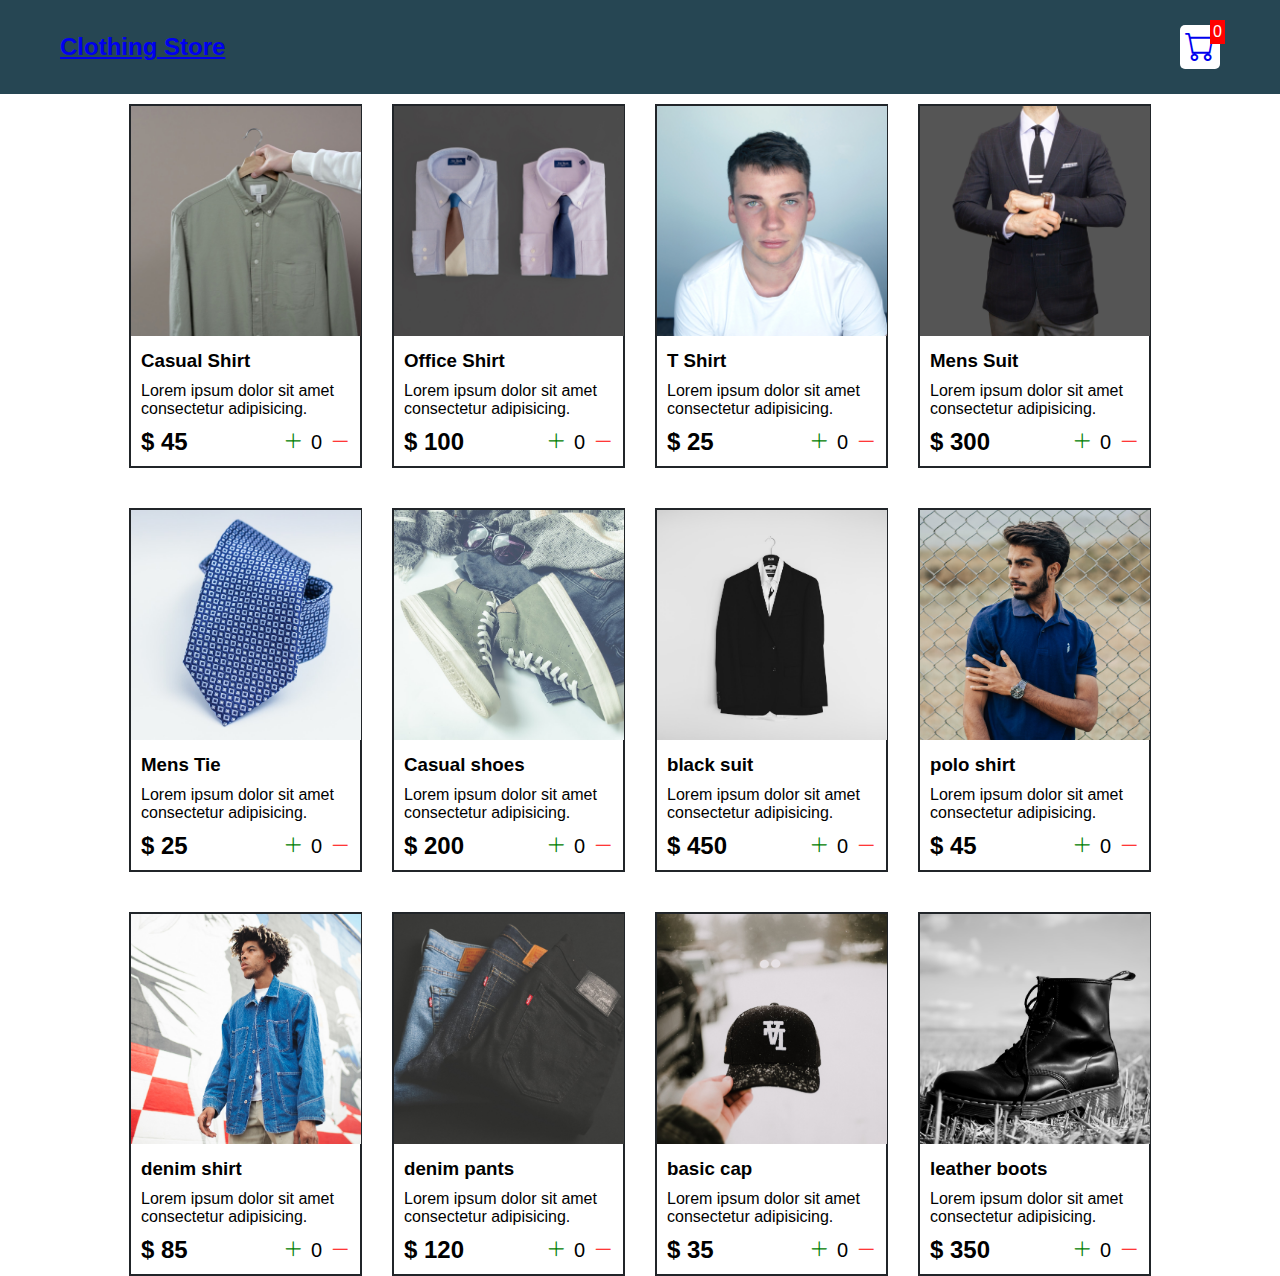
<file: index.html>
<!DOCTYPE html>
<html lang="en" dir="ltr">
  <head>
    <meta charset="utf-8">
    <title>CLothing store</title>
    <link rel="stylesheet" href="style.css">
    <link rel="stylesheet" href="https://cdn.jsdelivr.net/npm/bootstrap-icons@1.8.3/font/bootstrap-icons.css" />
  </head>
  <body>
    <nav class="navbar">
      <a href="./index.html">
        <h2> Clothing Store</h2>
      </a>

   <a href="./cart.html">
     <div class="cart">
       <i class="bi bi-cart"></i>
       <div id="cartAmount" class="cartAmount">0</div>
       <div>
   </a>

    </nav>
    <div class="shop" id="shop">


    </div>
  </body>
  <script type="text/javascript" src="./data.js"></script>
  <script type="text/javascript" src="./main.js"></script>

</html>
</file>
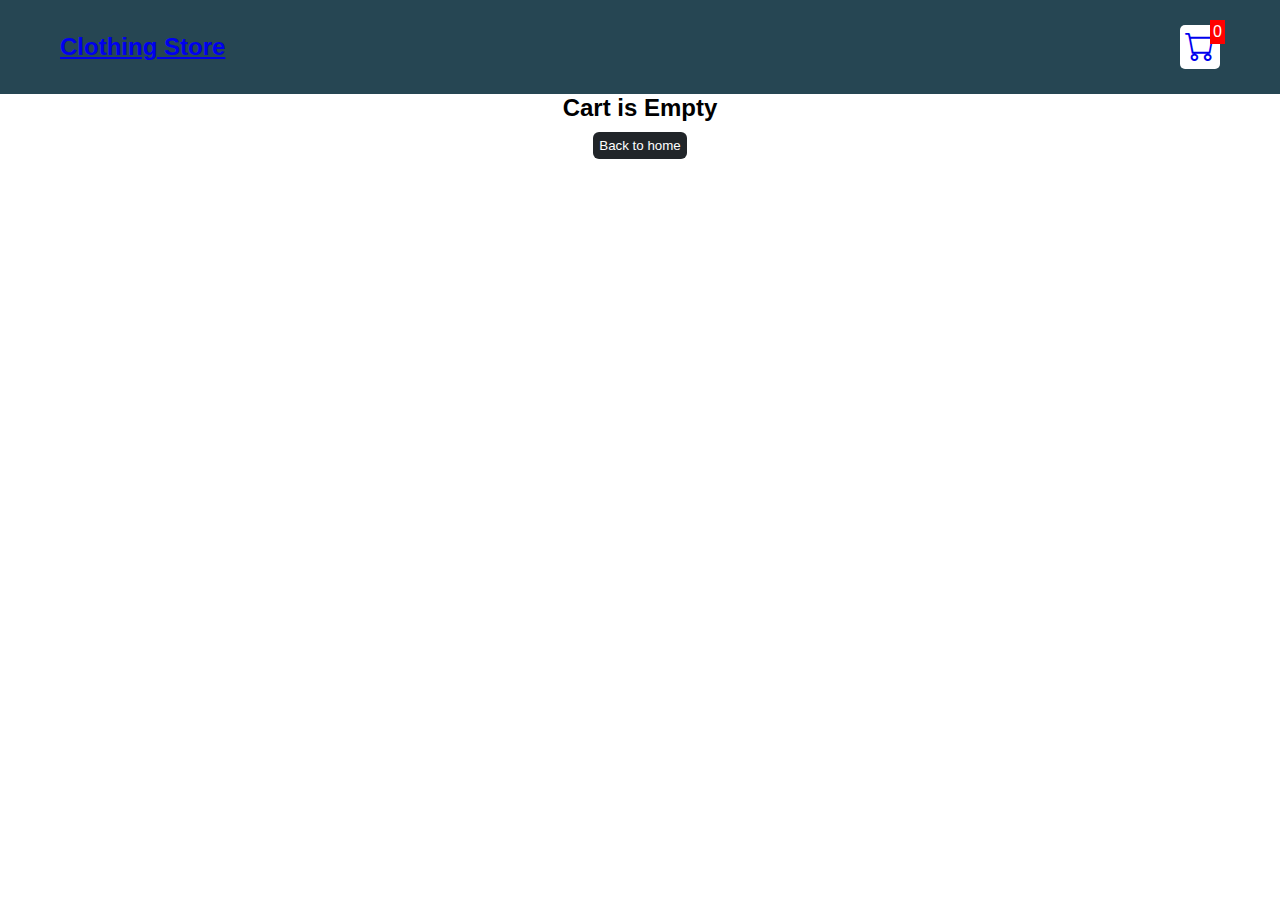
<file: cart.html>
<!DOCTYPE html>
<html lang="en" dir="ltr">
  <head>
    <meta charset="utf-8">
    <title>cart</title>
    <link rel="stylesheet" href="style.css">
    <link rel="stylesheet" href="https://cdn.jsdelivr.net/npm/bootstrap-icons@1.8.3/font/bootstrap-icons.css" />
  </head>
  <body>
    <nav class="navbar">
      <a href="./index.html">
        <h2> Clothing Store</h2>
      </a>

   <a href="./cart.html">
     <div class="cart">
       <i class="bi bi-cart"></i>
       <div id="cartAmount" class="cartAmount">0</div>
       <div>
   </a>

    </nav>

     <div id="label" class="text-center"></div>
     <div class="shopping-Cart" id="shopping-Cart"></div>

  </body>
  <script type="text/javascript" src="./data.js"></script>
  <script type="text/javascript" src="./cart.js"></script>
</html>
</file>
<file: style.css>
*{
  margin:0;
  padding: 0;
  box-sizing: border-box;
}
body{
  font-family:sans-serif;
}
.navbar{
  background-color: #264653;
  color:white;
  padding:25px 60px;
  display:flex;
  justify-content:space-between;
  align-items: center;
}
i{
  cursor: pointer;
}
/* a{
  text-decoration: none;
  color:white;
} */
.cart{
  background-color: #fff;
  position: relative;
  color:black;
  padding:5px;
  font-size:30px;
  border-radius: 5px;
}
.cartAmount{
  position:absolute;
  top:-5px;
  right: -5px;
  font-size:16px;
  background-color:red;
  color:white;
  padding:3px;
}


.shop{
  display:grid;
  grid-template-columns: repeat(4,233px);
  gap:30px;
  justify-content: center;
}

@media (max-width:1000px) {
  .shop{
    grid-template-columns: repeat(2,233px);
  }
}
@media (max-width:500px) {
  .shop{
    grid-template-columns: repeat(1,233px);
  }
}
.item{
  margin-top: 10px;
  border:2px solid #212529;
}
.details{
  display:flex;
  flex-direction: column;
  padding: 10px;
  gap:10px;
}
.price-quantity{
  display: flex;
  justify-content: space-between;

}
.buttons{
  display: flex;
  justify-content: space-between;
  gap:8px;
  align-items: center;
  font-size: 20px;
}
.bi-dash-lg{
  color:red;
}
.bi-plus-lg{
  color:green;
}

.text-center{
  text-align: center;
  margin-bottom:20px;
}
.HomeButton, .checkout , .removeAll{
  background-color: #212529;
  color:white;
  border: none;
  padding:6px;
  border-radius: 6px;
  cursor:pointer;
  margin-top: 10px;
}
.checkout{

  background-color: green;
}
.removeAll{
  background-color:red;
}
.bi-x-lg{
  color:red;
  font-weight: bold;
}
.shopping-Cart{
  display: grid;
  grid-template-columns: repeat(1,450px);
  justify-content: center;
    gap:15px;

}
.cart-item{
  border: 2px solid black;
  border-radius: 5px;

  display: flex;
}
.title-price-x{
  width:195px;
  display: flex;
  justify-content: space-between;
  /* border:2px solid red; */
}
.title-price{
  display: flex;
  align-items: center;
  gap:10px;
}
.cart-item-price{
  background-color: #212529;
  color:white;
  border-radius: 3px;
  padding:3px;
}
</file>
